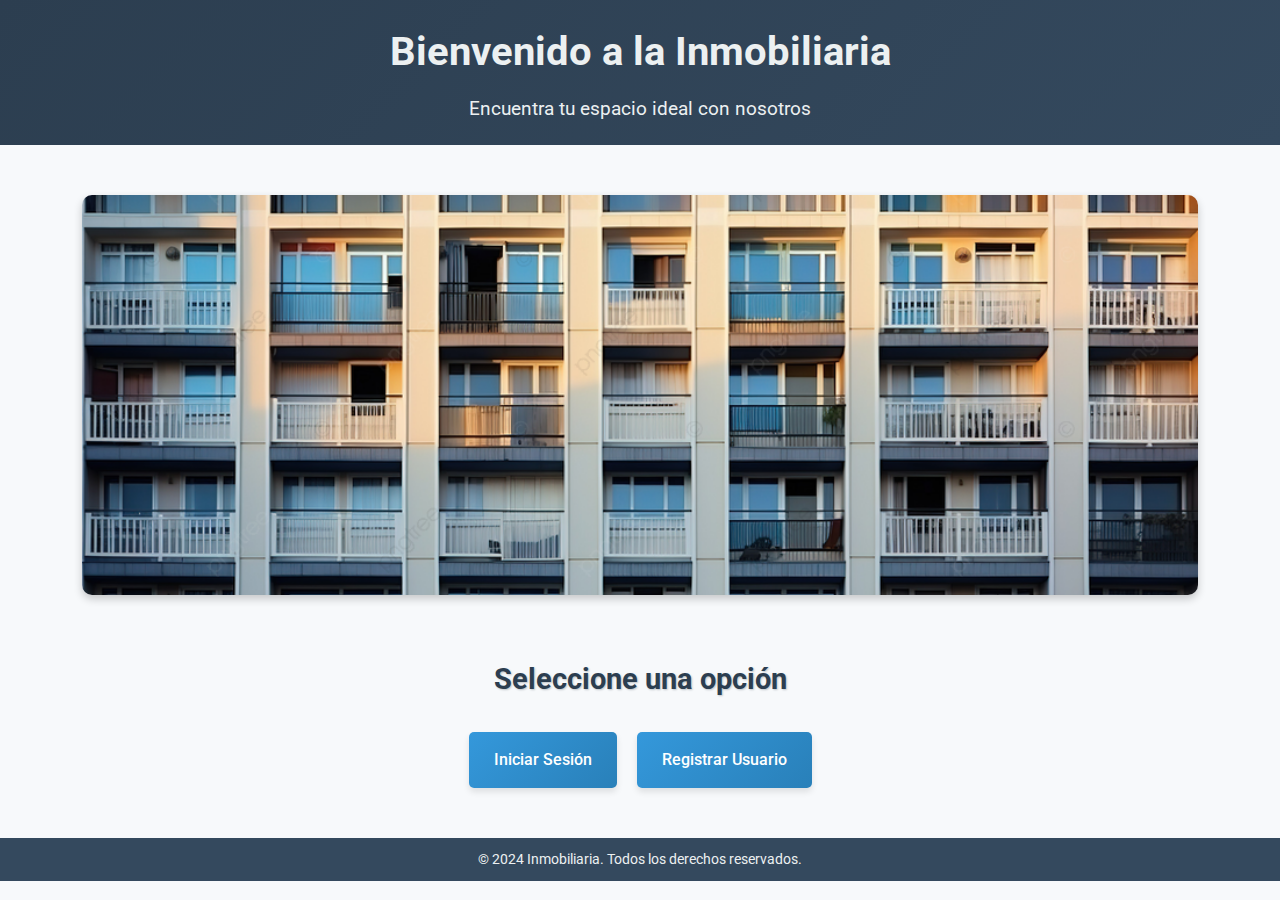
<file: sistema-gestion-inmobiliaria/Backend/src/main/resources/static/index.html>
<!DOCTYPE html>
<html lang="es">
<head>
  <meta charset="UTF-8">
  <meta name="viewport" content="width=device-width, initial-scale=1.0">
  <title>Inmobiliaria - Inicio</title>
  <link rel="stylesheet" href="styles-index.css">
  <link rel="preconnect" href="https://fonts.googleapis.com">
  <link href="https://fonts.googleapis.com/css2?family=Roboto:wght@400;500;700&display=swap" rel="stylesheet">
</head>
<body>
  <header>
    <div class="container">
      <h1>Bienvenido a la Inmobiliaria</h1>
      <p>Encuentra tu espacio ideal con nosotros</p>
    </div>
  </header>
  <main>
    <div class="container">
      <img src= "img.png" alt="Banner inmobiliaria" class="banner">
      <h2>Seleccione una opción</h2>
      <div class="button-group">
        <a href="login.html" class="btn">Iniciar Sesión</a>
        <a href="register.html" class="btn">Registrar Usuario</a>
      </div>
    </div>
  </main>
  <footer>
    <div class="container">
      <p>&copy; 2024 Inmobiliaria. Todos los derechos reservados.</p>
    </div>
  </footer>
</body>
</html>
</file>
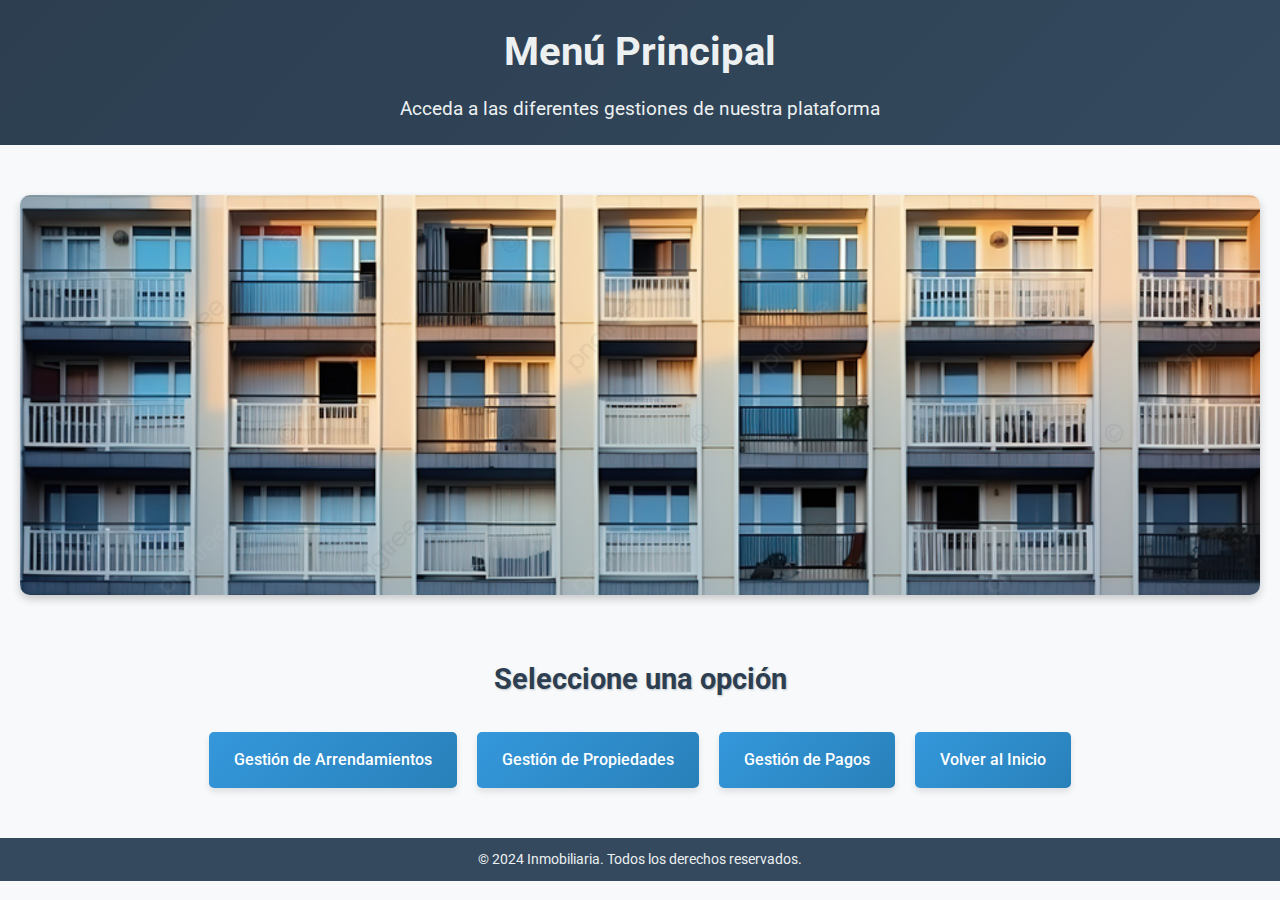
<file: sistema-gestion-inmobiliaria/Backend/src/main/resources/static/home.html>
<!DOCTYPE html>
<html lang="es">
<head>
  <meta charset="UTF-8">
  <meta name="viewport" content="width=device-width, initial-scale=1.0">
  <title>Inmobiliaria - Menú Principal</title>
  <link rel="stylesheet" href="styles-home.css">
  <link rel="preconnect" href="https://fonts.googleapis.com">
  <link href="https://fonts.googleapis.com/css2?family=Roboto:wght@400;500;700&display=swap" rel="stylesheet">
</head>
<body>
  <header>
    <div class="container">
      <h1>Menú Principal</h1>
      <p>Acceda a las diferentes gestiones de nuestra plataforma</p>
    </div>
  </header>
  <main>
    <div class="menu-container">
      <img src="img.png" alt="Gestión Inmobiliaria" class="banner">
      <h2>Seleccione una opción</h2>
      <div class="menu-links">
        <a href="lease.html" class="btn">Gestión de Arrendamientos</a>
        <a href="property.html" class="btn">Gestión de Propiedades</a>
        <a href="payment.html" class="btn">Gestión de Pagos</a>
        <a href="index.html" class="btn">Volver al Inicio</a>
      </div>
    </div>
  </main>
  <footer>
    <div class="container">
      <p>&copy; 2024 Inmobiliaria. Todos los derechos reservados.</p>
    </div>
  </footer>
</body>
</html>
</file>
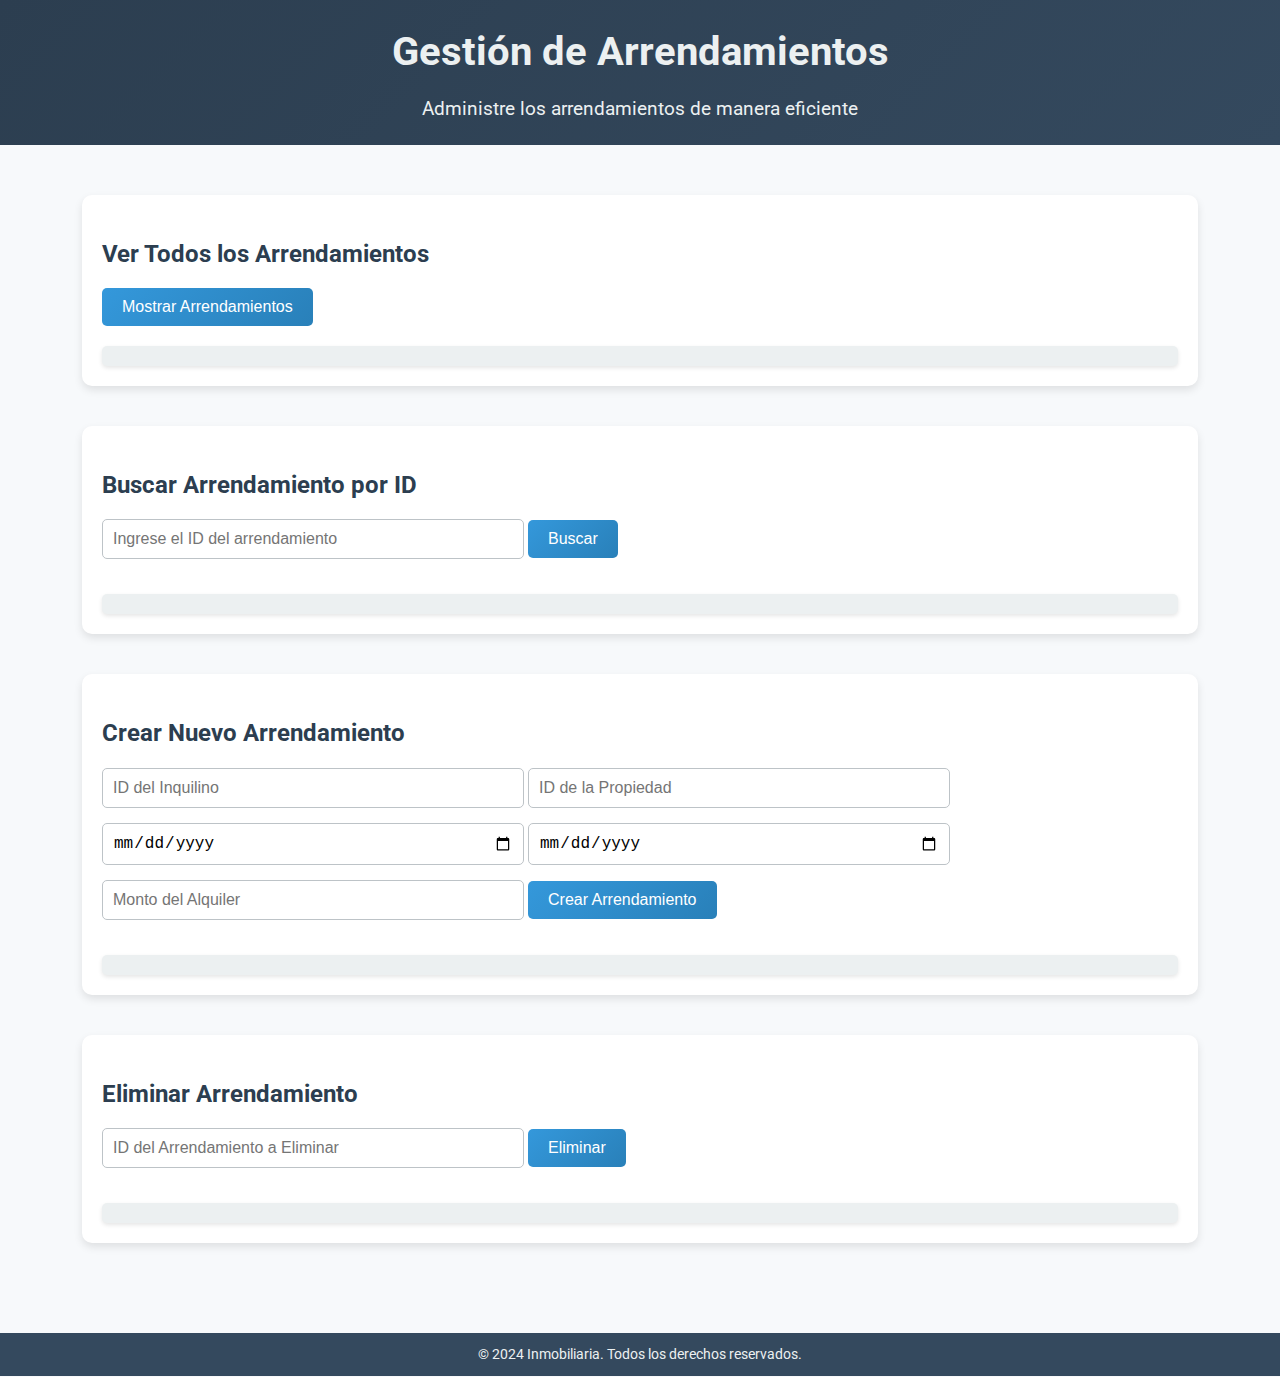
<file: sistema-gestion-inmobiliaria/Backend/src/main/resources/static/lease.html>
<!DOCTYPE html>
<html lang="es">
<head>
  <meta charset="UTF-8">
  <meta name="viewport" content="width=device-width, initial-scale=1.0">
  <title>Inmobiliaria - Gestión de Arrendamientos</title>
  <link rel="stylesheet" href="styles-lease.css">
  <link rel="preconnect" href="https://fonts.googleapis.com">
  <link href="https://fonts.googleapis.com/css2?family=Roboto:wght@400;500;700&display=swap" rel="stylesheet">
</head>
<body>
  <header>
    <div class="container">
      <h1>Gestión de Arrendamientos</h1>
      <p>Administre los arrendamientos de manera eficiente</p>
    </div>
  </header>
  <main>
    <div class="container">
      <!-- Ver todos los arrendamientos -->
      <div class="action">
        <h2>Ver Todos los Arrendamientos</h2>
        <button id="viewLeasesBtn" class="btn">Mostrar Arrendamientos</button>
        <div class="response" id="allLeases"></div>
      </div>

      <!-- Buscar arrendamiento por ID -->
      <div class="action">
        <h2>Buscar Arrendamiento por ID</h2>
        <input type="number" id="leaseId" placeholder="Ingrese el ID del arrendamiento">
        <button id="searchLeaseBtn" class="btn">Buscar</button>
        <div class="response" id="leaseDetails"></div>
      </div>

      <!-- Crear nuevo arrendamiento -->
      <div class="action">
        <h2>Crear Nuevo Arrendamiento</h2>
        <input type="text" id="tenantId" placeholder="ID del Inquilino">
        <input type="text" id="propertyId" placeholder="ID de la Propiedad">
        <input type="date" id="startDate" placeholder="Fecha de Inicio">
        <input type="date" id="endDate" placeholder="Fecha de Fin">
        <input type="number" step="0.01" id="rentAmount" placeholder="Monto del Alquiler">
        <button id="createLeaseBtn" class="btn">Crear Arrendamiento</button>
        <div class="response" id="createLeaseResponse"></div>
      </div>

      <!-- Eliminar arrendamiento por ID -->
      <div class="action">
        <h2>Eliminar Arrendamiento</h2>
        <input type="number" id="deleteLeaseId" placeholder="ID del Arrendamiento a Eliminar">
        <button id="deleteLeaseBtn" class="btn">Eliminar</button>
        <div class="response" id="deleteLeaseResponse"></div>
      </div>
    </div>
  </main>
  <footer>
    <div class="container">
      <p>&copy; 2024 Inmobiliaria. Todos los derechos reservados.</p>
    </div>
  </footer>
  <script src="script-lease.js"></script>
</body>
</html>
</file>
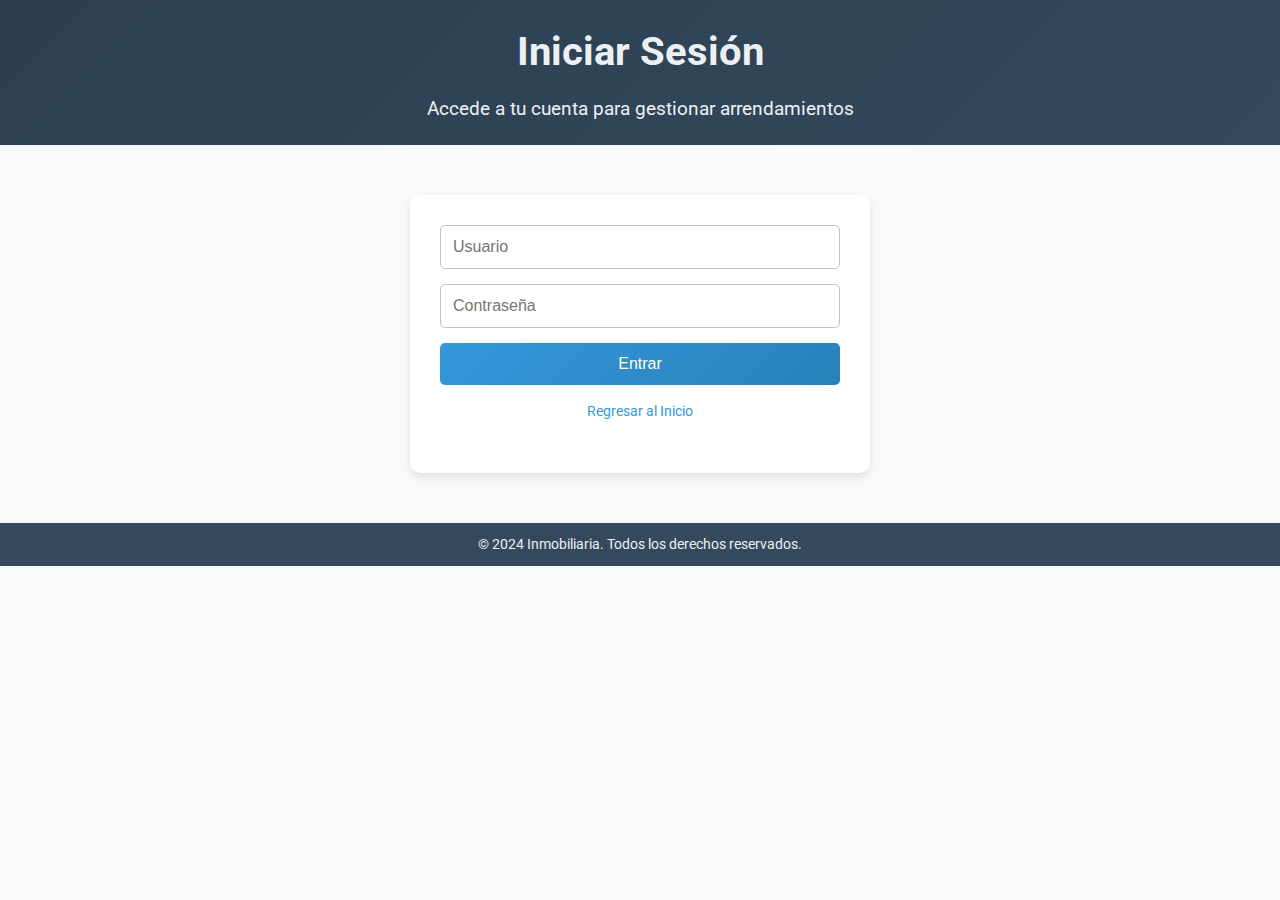
<file: sistema-gestion-inmobiliaria/Backend/src/main/resources/static/login.html>
<!DOCTYPE html>
<html lang="es">
<head>
  <meta charset="UTF-8">
  <meta name="viewport" content="width=device-width, initial-scale=1.0">
  <title>Inmobiliaria - Iniciar Sesión</title>
  <link rel="stylesheet" href="styles-login.css">
  <link rel="preconnect" href="https://fonts.googleapis.com">
  <link href="https://fonts.googleapis.com/css2?family=Roboto:wght@400;500;700&display=swap" rel="stylesheet">
</head>
<body>
  <header>
    <div class="container">
      <h1>Iniciar Sesión</h1>
      <p>Accede a tu cuenta para gestionar arrendamientos</p>
    </div>
  </header>
  <main>
    <div class="login-container">
      <form id="loginForm">
        <input type="text" id="username" placeholder="Usuario" required>
        <input type="password" id="password" placeholder="Contraseña" required>
        <button type="submit" class="btn">Entrar</button>
      </form>
      <a href="index.html" class="back-link">Regresar al Inicio</a>
      <div id="message"></div>
    </div>
  </main>
  <footer>
    <div class="container">
      <p>&copy; 2024 Inmobiliaria. Todos los derechos reservados.</p>
    </div>
  </footer>
  <script src="script-login.js"></script>
</body>
</html>
</file>
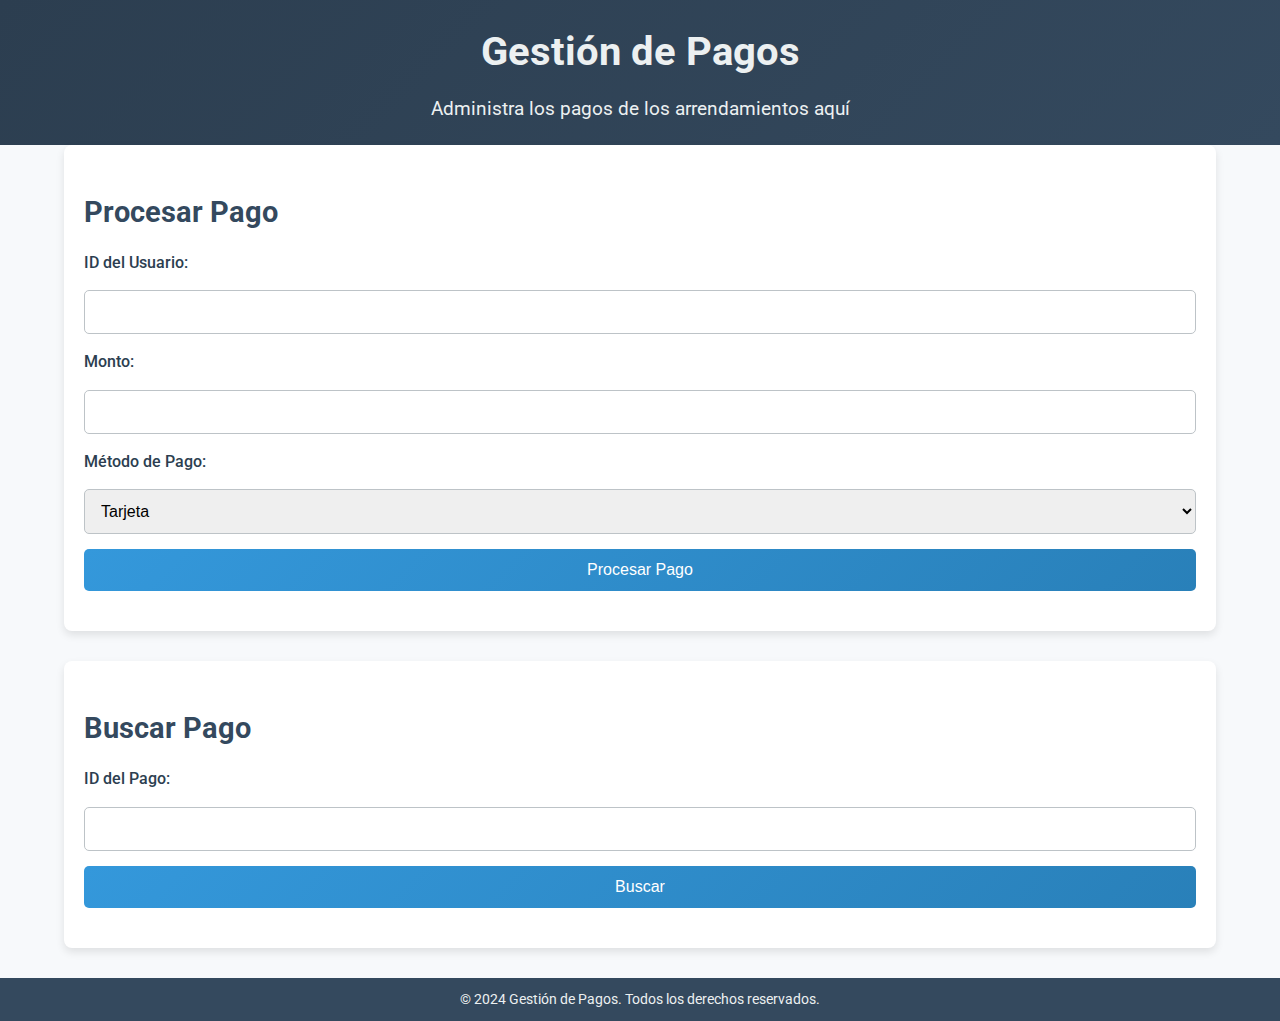
<file: sistema-gestion-inmobiliaria/Backend/src/main/resources/static/payment.html>
<!DOCTYPE html>
<html lang="es">
<head>
    <meta charset="UTF-8">
    <meta name="viewport" content="width=device-width, initial-scale=1.0">
    <title>Gestión de Pagos</title>
    <link rel="stylesheet" href="styles-payment.css">
    <link rel="preconnect" href="https://fonts.googleapis.com">
    <link href="https://fonts.googleapis.com/css2?family=Roboto:wght@400;500;700&display=swap" rel="stylesheet">
</head>
<body>
    <header>
        <div class="container">
            <h1>Gestión de Pagos</h1>
            <p>Administra los pagos de los arrendamientos aquí</p>
        </div>
    </header>

    <main>
        <div class="container">
            <!-- Sección para procesar un pago -->
            <section class="payment-section">
                <h2>Procesar Pago</h2>
                <form id="processPaymentForm">
                    <label for="userId">ID del Usuario:</label>
                    <input type="number" id="userId" name="userId" required>
                    
                    <label for="amount">Monto:</label>
                    <input type="number" step="0.01" id="amount" name="amount" required>
                    
                    <label for="paymentMethod">Método de Pago:</label>
                    <select id="paymentMethod" name="paymentMethod" required>
                        <option value="Tarjeta">Tarjeta</option>
                        <option value="Transferencia">Transferencia</option>
                        <option value="Efectivo">Efectivo</option>
                    </select>
                    
                    <button type="submit" class="btn">Procesar Pago</button>
                </form>
                <div id="processPaymentResult"></div>
            </section>
            
            <!-- Sección para buscar un pago -->
            <section class="payment-section">
                <h2>Buscar Pago</h2>
                <form id="getPaymentForm">
                    <label for="paymentId">ID del Pago:</label>
                    <input type="number" id="paymentId" name="paymentId" required>
                    <button type="submit" class="btn">Buscar</button>
                </form>
                <div id="getPaymentResult"></div>
            </section>
        </div>
    </main>

    <footer>
        <div class="container">
            <p>&copy; 2024 Gestión de Pagos. Todos los derechos reservados.</p>
        </div>
    </footer>

    <script src="script-payment.js"></script>
</body>
</html>
</file>
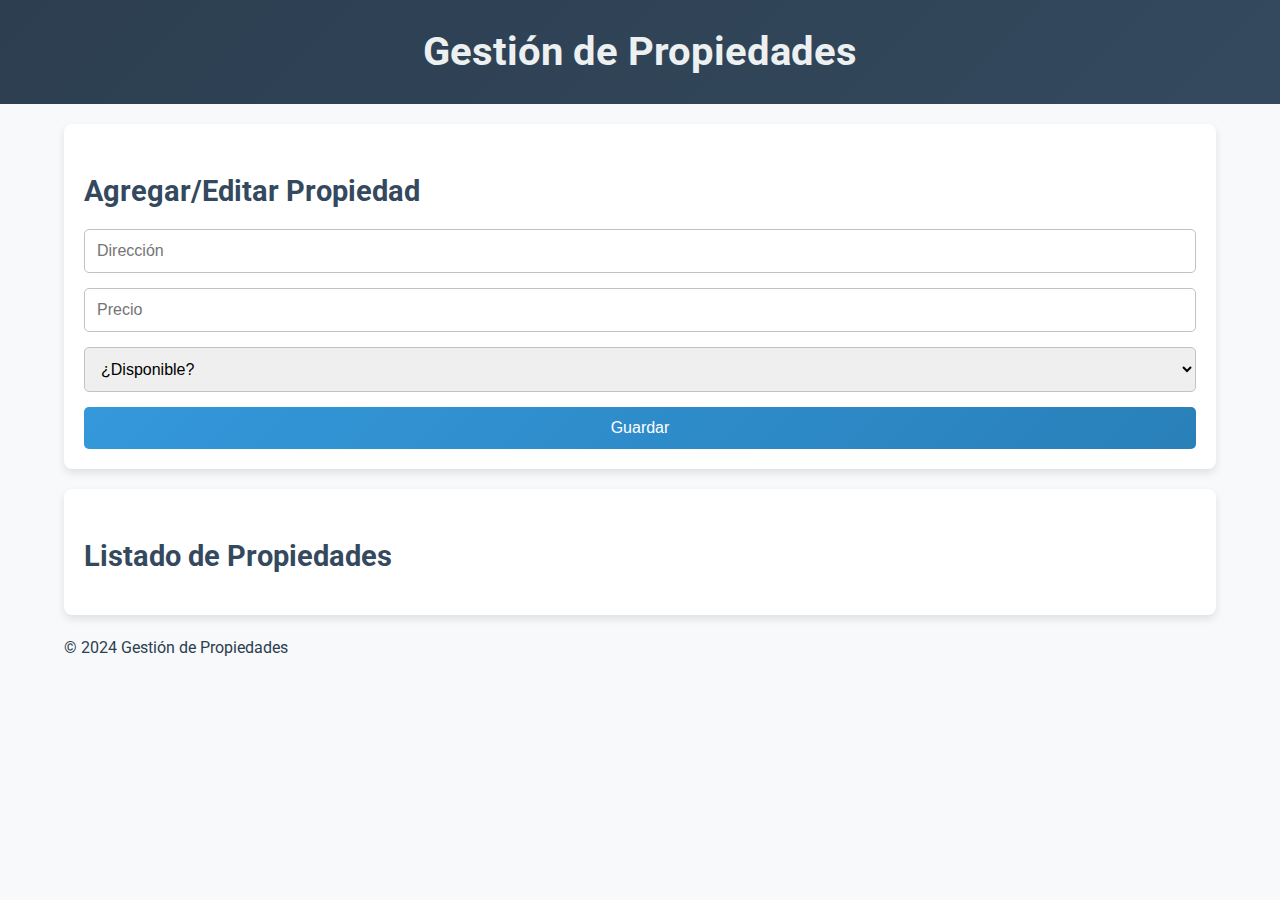
<file: sistema-gestion-inmobiliaria/Backend/src/main/resources/static/property.html>
<!DOCTYPE html>
<html lang="es">
<head>
  <meta charset="UTF-8">
  <meta name="viewport" content="width=device-width, initial-scale=1.0">
  <title>Gestión de Propiedades</title>
  <link rel="stylesheet" href="styles-property.css">
  <link rel="preconnect" href="https://fonts.googleapis.com">
  <link href="https://fonts.googleapis.com/css2?family=Roboto:wght@400;500;700&display=swap" rel="stylesheet">
</head>
<body>
  <header>
    <div class="container">
      <h1>Gestión de Propiedades</h1>
    </div>
  </header>
  
  <main class="container">
    <!-- Formulario para agregar/editar inmuebles -->
    <section class="property-form">
      <h2>Agregar/Editar Propiedad</h2>
      <form id="propertyForm">
        <input type="hidden" id="propertyId" value="">
        <input type="text" id="address" placeholder="Dirección" required>
        <input type="number" id="price" placeholder="Precio" required>
        <select id="isAvailable" required>
          <option value="" disabled selected>¿Disponible?</option>
          <option value="true">Sí</option>
          <option value="false">No</option>
        </select>
        <button type="submit" class="btn">Guardar</button>
      </form>
    </section>

    <!-- Lista de inmuebles -->
    <section class="property-list">
      <h2>Listado de Propiedades</h2>
      <ul id="propertyList"></ul>
    </section>
  </main>

  <footer>
    <div class="container">
      <p>&copy; 2024 Gestión de Propiedades</p>
    </div>
  </footer>

  <script src="script-property.js"></script>
</body>
</html>
</file>
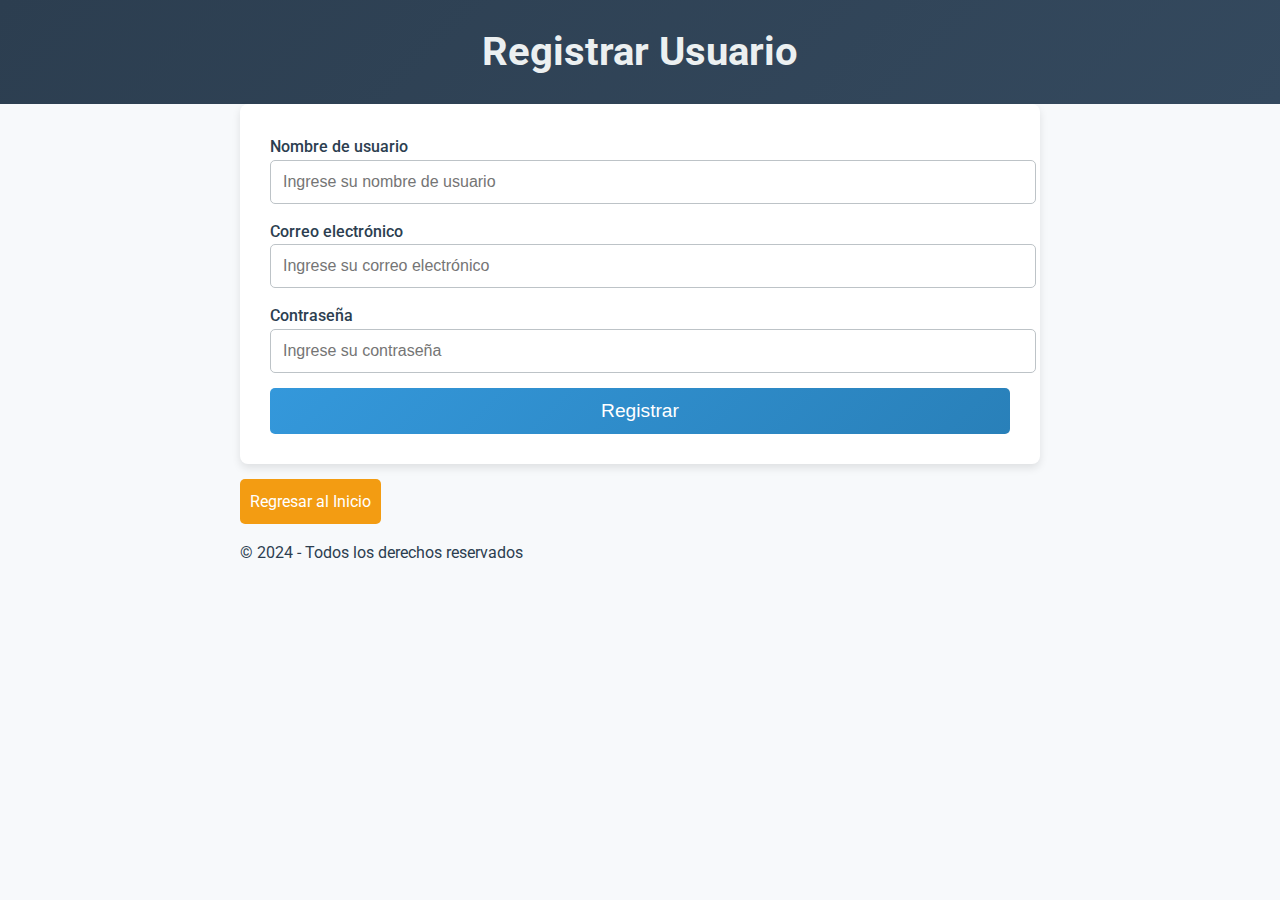
<file: sistema-gestion-inmobiliaria/Backend/src/main/resources/static/register.html>
<!DOCTYPE html>
<html lang="es">
<head>
  <meta charset="UTF-8">
  <meta name="viewport" content="width=device-width, initial-scale=1.0">
  <title>Registrar Usuario</title>
  <link rel="stylesheet" href="styles-register.css">
  <link rel="preconnect" href="https://fonts.googleapis.com">
  <link href="https://fonts.googleapis.com/css2?family=Roboto:wght@400;500;700&display=swap" rel="stylesheet">
</head>
<body>
  <header>
    <div class="container">
      <h1>Registrar Usuario</h1>
    </div>
  </header>

  <main>
    <div class="container">
      <form id="registerForm">
        <div>
          <label for="username">Nombre de usuario</label>
          <input type="text" id="username" placeholder="Ingrese su nombre de usuario" required />
        </div>
        <div>
          <label for="email">Correo electrónico</label>
          <input type="email" id="email" placeholder="Ingrese su correo electrónico" required />
        </div>
        <div>
          <label for="password">Contraseña</label>
          <input type="password" id="password" placeholder="Ingrese su contraseña" required />
        </div>
        <button type="submit" class="btn">Registrar</button>
      </form>

      <a id="backButton" href="index.html" class="btn">Regresar al Inicio</a>

      <div id="message" class="message"></div>
    </div>
  </main>

  <footer>
    <div class="container">
      <p>&copy; 2024 - Todos los derechos reservados</p>
    </div>
  </footer>

  <script src="script-register.js"></script>
</body>
</html>
</file>
<file: sistema-gestion-inmobiliaria/Backend/src/main/resources/static/styles-index.css>
/* General Styles */
body {
  font-family: 'Roboto', Arial, sans-serif;
  margin: 0;
  padding: 0;
  line-height: 1.6;
  color: #2c3e50;
  background-color: #f7f9fb;
  overflow-x: hidden;
}

.container {
  width: 90%;
  max-width: 1200px;
  margin: 0 auto;
}

/* Header */
header {
  background: linear-gradient(135deg, #2c3e50, #34495e);
  color: #ecf0f1;
  padding: 20px 0;
  text-align: center;
  animation: fadeInDown 1s ease;
}

header h1 {
  margin: 0;
  font-size: 2.5rem;
  animation: slideIn 1.2s ease;
}

header p {
  margin: 10px 0 0;
  font-size: 1.2rem;
}

/* Main */
main {
  text-align: center;
  padding: 50px 20px;
}

main h2 {
  font-size: 1.8rem;
  margin-bottom: 30px;
  color: #2c3e50;
  text-shadow: 1px 1px 2px #bdc3c7;
}

.banner {
  width: 100%;
  max-height: 400px;
  object-fit: cover;
  border-radius: 10px;
  box-shadow: 0 4px 8px rgba(0, 0, 0, 0.2);
  margin-bottom: 30px;
  animation: zoomIn 1s ease;
}

.button-group {
  display: flex;
  justify-content: center;
  gap: 20px;
}

.btn {
  display: inline-block;
  padding: 15px 25px;
  color: #fff;
  background: linear-gradient(135deg, #3498db, #2980b9);
  text-decoration: none;
  border-radius: 5px;
  font-size: 1rem;
  font-weight: 500;
  box-shadow: 0 4px 6px rgba(0, 0, 0, 0.1);
  transition: all 0.3s ease;
}

.btn:hover {
  background: linear-gradient(135deg, #2980b9, #1c75b4);
  transform: translateY(-5px) scale(1.05);
  box-shadow: 0 6px 12px rgba(0, 0, 0, 0.2);
}

/* Footer */
footer {
  background-color: #34495e;
  color: #ecf0f1;
  text-align: center;
  padding: 10px 0;
}

footer p {
  margin: 0;
  font-size: 0.9rem;
}

/* Animations */
@keyframes fadeInDown {
  from {
    opacity: 0;
    transform: translateY(-20px);
  }
  to {
    opacity: 1;
    transform: translateY(0);
  }
}

@keyframes slideIn {
  from {
    opacity: 0;
    transform: translateX(-50px);
  }
  to {
    opacity: 1;
    transform: translateX(0);
  }
}

@keyframes zoomIn {
  from {
    opacity: 0;
    transform: scale(0.9);
  }
  to {
    opacity: 1;
    transform: scale(1);
  }
}
</file>
<file: sistema-gestion-inmobiliaria/Backend/src/main/resources/static/styles-home.css>
/* General Styles */
body {
  font-family: 'Roboto', Arial, sans-serif;
  margin: 0;
  padding: 0;
  line-height: 1.6;
  color: #2c3e50;
  background-color: #f7f9fb;
  overflow-x: hidden;
}

.container {
  width: 90%;
  max-width: 1200px;
  margin: 0 auto;
}

/* Header */
header {
  background: linear-gradient(135deg, #2c3e50, #34495e);
  color: #ecf0f1;
  padding: 20px 0;
  text-align: center;
  animation: fadeInDown 1s ease;
}

header h1 {
  margin: 0;
  font-size: 2.5rem;
  animation: slideIn 1.2s ease;
}

header p {
  margin: 10px 0 0;
  font-size: 1.2rem;
}

/* Main */
main {
  text-align: center;
  padding: 50px 20px;
}

.banner {
  width: 100%;
  max-height: 400px;
  object-fit: cover;
  border-radius: 10px;
  box-shadow: 0 4px 8px rgba(0, 0, 0, 0.2);
  margin-bottom: 30px;
  animation: zoomIn 1s ease;
}

.menu-container h2 {
  font-size: 1.8rem;
  margin-bottom: 30px;
  color: #2c3e50;
  text-shadow: 1px 1px 2px #bdc3c7;
}

.menu-links {
  display: flex;
  justify-content: center;
  flex-wrap: wrap;
  gap: 20px;
}

.btn {
  display: inline-block;
  padding: 15px 25px;
  color: #fff;
  background: linear-gradient(135deg, #3498db, #2980b9);
  text-decoration: none;
  border-radius: 5px;
  font-size: 1rem;
  font-weight: 500;
  box-shadow: 0 4px 6px rgba(0, 0, 0, 0.1);
  transition: all 0.3s ease;
}

.btn:hover {
  background: linear-gradient(135deg, #2980b9, #1c75b4);
  transform: translateY(-5px) scale(1.05);
  box-shadow: 0 6px 12px rgba(0, 0, 0, 0.2);
}

/* Footer */
footer {
  background-color: #34495e;
  color: #ecf0f1;
  text-align: center;
  padding: 10px 0;
}

footer p {
  margin: 0;
  font-size: 0.9rem;
}

/* Animations */
@keyframes fadeInDown {
  from {
    opacity: 0;
    transform: translateY(-20px);
  }
  to {
    opacity: 1;
    transform: translateY(0);
  }
}

@keyframes slideIn {
  from {
    opacity: 0;
    transform: translateX(-50px);
  }
  to {
    opacity: 1;
    transform: translateX(0);
  }
}

@keyframes zoomIn {
  from {
    opacity: 0;
    transform: scale(0.9);
  }
  to {
    opacity: 1;
    transform: scale(1);
  }
}
</file>
<file: sistema-gestion-inmobiliaria/Backend/src/main/resources/static/styles-lease.css>
/* General Styles */
body {
  font-family: 'Roboto', Arial, sans-serif;
  margin: 0;
  padding: 0;
  line-height: 1.6;
  color: #2c3e50;
  background-color: #f7f9fb;
}

.container {
  width: 90%;
  max-width: 1200px;
  margin: 0 auto;
}

/* Header */
header {
  background: linear-gradient(135deg, #2c3e50, #34495e);
  color: #ecf0f1;
  padding: 20px 0;
  text-align: center;
  animation: fadeInDown 1s ease;
}

header h1 {
  margin: 0;
  font-size: 2.5rem;
}

header p {
  margin: 10px 0 0;
  font-size: 1.2rem;
}

/* Main */
main {
  padding: 50px 20px;
}

.action {
  margin-bottom: 40px;
  padding: 20px;
  background-color: #fff;
  border-radius: 10px;
  box-shadow: 0 4px 8px rgba(0, 0, 0, 0.1);
  animation: zoomIn 0.8s ease;
}

.action h2 {
  font-size: 1.5rem;
  margin-bottom: 15px;
}

input[type="text"],
input[type="number"],
input[type="date"] {
  width: 100%;
  max-width: 400px;
  padding: 10px;
  margin-bottom: 15px;
  border: 1px solid #bdc3c7;
  border-radius: 5px;
  font-size: 1rem;
}

input[type="text"]:focus,
input[type="number"]:focus,
input[type="date"]:focus {
  border-color: #3498db;
  outline: none;
  box-shadow: 0 0 5px rgba(52, 152, 219, 0.5);
}

.btn {
  display: inline-block;
  padding: 10px 20px;
  color: #fff;
  background: linear-gradient(135deg, #3498db, #2980b9);
  border: none;
  border-radius: 5px;
  font-size: 1rem;
  cursor: pointer;
  transition: all 0.3s ease;
}

.btn:hover {
  background: linear-gradient(135deg, #2980b9, #1c75b4);
  transform: translateY(-3px);
}

/* Response Sections */
.response {
  margin-top: 20px;
  padding: 10px;
  border-radius: 5px;
  background-color: #ecf0f1;
  font-size: 0.9rem;
  box-shadow: 0 2px 4px rgba(0, 0, 0, 0.1);
}

/* Footer */
footer {
  background-color: #34495e;
  color: #ecf0f1;
  text-align: center;
  padding: 10px 0;
}

footer p {
  margin: 0;
  font-size: 0.9rem;
}

/* Animations */
@keyframes fadeInDown {
  from {
    opacity: 0;
    transform: translateY(-20px);
  }
  to {
    opacity: 1;
    transform: translateY(0);
  }
}

@keyframes zoomIn {
  from {
    opacity: 0;
    transform: scale(0.9);
  }
  to {
    opacity: 1;
    transform: scale(1);
  }
}
</file>
<file: sistema-gestion-inmobiliaria/Backend/src/main/resources/static/styles-login.css>
/* General Styles */
body {
  font-family: 'Roboto', Arial, sans-serif;
  margin: 0;
  padding: 0;
  line-height: 1.6;
  color: #2c3e50;
  background-color: #f7f9fb;
}

header {
  background: linear-gradient(135deg, #2c3e50, #34495e);
  color: #ecf0f1;
  padding: 20px 0;
  text-align: center;
  animation: fadeInDown 1s ease;
}

header h1 {
  margin: 0;
  font-size: 2.5rem;
}

header p {
  margin: 10px 0 0;
  font-size: 1.2rem;
}

.login-container {
  max-width: 400px;
  margin: 50px auto;
  padding: 30px;
  background: #fff;
  border-radius: 10px;
  box-shadow: 0 4px 8px rgba(0, 0, 0, 0.1);
  animation: zoomIn 0.8s ease;
}

.login-container h1 {
  text-align: center;
  margin-bottom: 20px;
  font-size: 1.8rem;
  color: #34495e;
}

form {
  display: flex;
  flex-direction: column;
  gap: 15px;
}

input[type="text"],
input[type="password"] {
  padding: 12px;
  font-size: 1rem;
  border: 1px solid #bdc3c7;
  border-radius: 5px;
  transition: box-shadow 0.3s ease, border-color 0.3s ease;
}

input[type="text"]:focus,
input[type="password"]:focus {
  border-color: #3498db;
  outline: none;
  box-shadow: 0 0 5px rgba(52, 152, 219, 0.5);
}

button {
  padding: 12px;
  background: linear-gradient(135deg, #3498db, #2980b9);
  color: #fff;
  border: none;
  border-radius: 5px;
  font-size: 1rem;
  font-weight: 500;
  cursor: pointer;
  transition: background 0.3s ease, transform 0.2s ease;
}

button:hover {
  background: linear-gradient(135deg, #2980b9, #1c75b4);
  transform: translateY(-3px);
}

.back-link {
  display: block;
  margin-top: 15px;
  text-align: center;
  color: #3498db;
  text-decoration: none;
  font-size: 0.9rem;
  transition: color 0.3s ease;
}

.back-link:hover {
  color: #2980b9;
}

#message {
  margin-top: 20px;
  font-size: 0.9rem;
  color: #e74c3c;
  text-align: center;
}

/* Footer */
footer {
  background-color: #34495e;
  color: #ecf0f1;
  text-align: center;
  padding: 10px 0;
}

footer p {
  margin: 0;
  font-size: 0.9rem;
}

/* Animations */
@keyframes fadeInDown {
  from {
    opacity: 0;
    transform: translateY(-20px);
  }
  to {
    opacity: 1;
    transform: translateY(0);
  }
}

@keyframes zoomIn {
  from {
    opacity: 0;
    transform: scale(0.9);
  }
  to {
    opacity: 1;
    transform: scale(1);
  }
}
</file>
<file: sistema-gestion-inmobiliaria/Backend/src/main/resources/static/styles-payment.css>
/* General Styles */
body {
    font-family: 'Roboto', Arial, sans-serif;
    margin: 0;
    padding: 0;
    line-height: 1.6;
    color: #2c3e50;
    background-color: #f7f9fb;
  }
  
  header {
    background: linear-gradient(135deg, #2c3e50, #34495e);
    color: #ecf0f1;
    padding: 20px 0;
    text-align: center;
    animation: fadeInDown 1s ease;
  }
  
  header h1 {
    margin: 0;
    font-size: 2.5rem;
  }
  
  header p {
    margin: 10px 0 0;
    font-size: 1.2rem;
  }
  
  .container {
    width: 90%;
    max-width: 1200px;
    margin: 0 auto;
  }
  
  .payment-section {
    margin-bottom: 30px;
    background: #fff;
    padding: 20px;
    border-radius: 8px;
    box-shadow: 0 4px 8px rgba(0, 0, 0, 0.1);
    animation: zoomIn 0.8s ease;
  }
  
  .payment-section h2 {
    font-size: 1.8rem;
    color: #34495e;
    margin-bottom: 15px;
  }
  
  form {
    display: flex;
    flex-direction: column;
    gap: 15px;
  }
  
  label {
    font-weight: 500;
  }
  
  input[type="number"],
  select {
    padding: 12px;
    font-size: 1rem;
    border: 1px solid #bdc3c7;
    border-radius: 5px;
    transition: box-shadow 0.3s ease, border-color 0.3s ease;
  }
  
  input[type="number"]:focus,
  select:focus {
    border-color: #3498db;
    outline: none;
    box-shadow: 0 0 5px rgba(52, 152, 219, 0.5);
  }
  
  button {
    padding: 12px;
    background: linear-gradient(135deg, #3498db, #2980b9);
    color: #fff;
    border: none;
    border-radius: 5px;
    font-size: 1rem;
    font-weight: 500;
    cursor: pointer;
    transition: background 0.3s ease, transform 0.2s ease;
  }
  
  button:hover {
    background: linear-gradient(135deg, #2980b9, #1c75b4);
    transform: translateY(-3px);
  }
  
  #processPaymentResult,
  #getPaymentResult {
    margin-top: 20px;
    font-size: 1rem;
    color: #27ae60;
  }
  
  footer {
    background-color: #34495e;
    color: #ecf0f1;
    text-align: center;
    padding: 10px 0;
  }
  
  footer p {
    margin: 0;
    font-size: 0.9rem;
  }
  
  /* Animations */
  @keyframes fadeInDown {
    from {
      opacity: 0;
      transform: translateY(-20px);
    }
    to {
      opacity: 1;
      transform: translateY(0);
    }
  }
  
  @keyframes zoomIn {
    from {
      opacity: 0;
      transform: scale(0.9);
    }
    to {
      opacity: 1;
      transform: scale(1);
    }
  }
</file>
<file: sistema-gestion-inmobiliaria/Backend/src/main/resources/static/styles-property.css>
/* General Styles */
body {
    font-family: 'Roboto', Arial, sans-serif;
    margin: 0;
    padding: 0;
    line-height: 1.6;
    color: #2c3e50;
    background-color: #f7f9fb;
  }
  
  header {
    background: linear-gradient(135deg, #2c3e50, #34495e);
    color: #ecf0f1;
    padding: 20px 0;
    text-align: center;
    animation: fadeInDown 1s ease;
  }
  
  header h1 {
    margin: 0;
    font-size: 2.5rem;
  }
  
  .container {
    width: 90%;
    max-width: 1200px;
    margin: 0 auto;
  }
  
  .property-form, .property-list {
    background: #fff;
    padding: 20px;
    margin: 20px 0;
    border-radius: 8px;
    box-shadow: 0 4px 8px rgba(0, 0, 0, 0.1);
    animation: zoomIn 0.8s ease;
  }
  
  .property-form h2, .property-list h2 {
    font-size: 1.8rem;
    color: #34495e;
    margin-bottom: 15px;
  }
  
  form {
    display: flex;
    flex-direction: column;
    gap: 15px;
  }
  
  label {
    font-weight: 500;
  }
  
  input[type="text"], input[type="number"], select {
    padding: 12px;
    font-size: 1rem;
    border: 1px solid #bdc3c7;
    border-radius: 5px;
    transition: box-shadow 0.3s ease, border-color 0.3s ease;
  }
  
  input[type="text"]:focus, input[type="number"]:focus, select:focus {
    border-color: #3498db;
    outline: none;
    box-shadow: 0 0 5px rgba(52, 152, 219, 0.5);
  }
  
  button {
    padding: 12px;
    background: linear-gradient(135deg, #3498db, #2980b9);
    color: #fff;
    border: none;
    border-radius: 5px;
    font-size: 1rem;
    font-weight: 500;
    cursor: pointer;
    transition: background 0.3s ease, transform 0.2s ease;
  }
  
  button:hover {
    background: linear-gradient(135deg, #2980b9, #1c75b4);
    transform: translateY(-3px);
  }
  
  ul {
    list-style-type: none;
    padding: 0;
  }
  
  li {
    background-color: #fff;
    margin: 10px 0;
    padding: 15px;
    border-radius: 5px;
    box-shadow: 0 2px 4px rgba(0, 0, 0, 0.1);
    transition: background-color 0.3s ease;
  }
  
  li:hover {
    background-color: #ecf0f1;
  }
  
  /* Animations */
  @keyframes fadeInDown {
    from {
      opacity: 0;
      transform: translateY(-20px);
    }
    to {
      opacity: 1;
      transform: translateY(0);
    }
  }
  
  @keyframes zoomIn {
    from {
      opacity: 0;
      transform: scale(0.9);
    }
    to {
      opacity: 1;
      transform: scale(1);
    }
  }
</file>
<file: sistema-gestion-inmobiliaria/Backend/src/main/resources/static/styles-register.css>
/* General Styles */
body {
    font-family: 'Roboto', Arial, sans-serif;
    margin: 0;
    padding: 0;
    line-height: 1.6;
    color: #2c3e50;
    background-color: #f7f9fb;
  }
  
  header {
    background: linear-gradient(135deg, #2c3e50, #34495e);
    color: #ecf0f1;
    padding: 20px 0;
    text-align: center;
    animation: fadeInDown 1s ease;
  }
  
  header h1 {
    margin: 0;
    font-size: 2.5rem;
  }
  
  .container {
    width: 90%;
    max-width: 800px;
    margin: 0 auto;
  }
  
  form {
    background: #fff;
    padding: 30px;
    border-radius: 8px;
    box-shadow: 0 4px 8px rgba(0, 0, 0, 0.1);
    animation: zoomIn 0.8s ease;
  }
  
  form div {
    margin-bottom: 15px;
  }
  
  label {
    font-weight: 500;
  }
  
  input[type="text"], input[type="email"], input[type="password"] {
    padding: 12px;
    font-size: 1rem;
    border: 1px solid #bdc3c7;
    border-radius: 5px;
    width: 100%;
    transition: box-shadow 0.3s ease, border-color 0.3s ease;
  }
  
  input[type="text"]:focus, input[type="email"]:focus, input[type="password"]:focus {
    border-color: #3498db;
    outline: none;
    box-shadow: 0 0 5px rgba(52, 152, 219, 0.5);
  }
  
  button {
    padding: 12px;
    background: linear-gradient(135deg, #3498db, #2980b9);
    color: #fff;
    border: none;
    border-radius: 5px;
    font-size: 1.2rem;
    font-weight: 500;
    cursor: pointer;
    width: 100%;
    transition: background 0.3s ease, transform 0.2s ease;
  }
  
  button:hover {
    background: linear-gradient(135deg, #2980b9, #1c75b4);
    transform: translateY(-3px);
  }
  
  #backButton {
    display: inline-block;
    padding: 10px;
    background: #f39c12;
    color: white;
    text-align: center;
    border-radius: 5px;
    text-decoration: none;
    margin-top: 15px;
    transition: background 0.3s ease;
  }
  
  #backButton:hover {
    background: #e67e22;
  }
  
  /* Message styles */
  .message {
    margin-top: 20px;
    padding: 10px;
    background-color: #e74c3c;
    color: white;
    border-radius: 5px;
    display: none;
  }
  
  .message.success {
    background-color: #2ecc71;
  }
  
  .message.error {
    background-color: #e74c3c;
  }
  
  /* Animations */
  @keyframes fadeInDown {
    from {
      opacity: 0;
      transform: translateY(-20px);
    }
    to {
      opacity: 1;
      transform: translateY(0);
    }
  }
  
  @keyframes zoomIn {
    from {
      opacity: 0;
      transform: scale(0.9);
    }
    to {
      opacity: 1;
      transform: scale(1);
    }
  }
</file>
